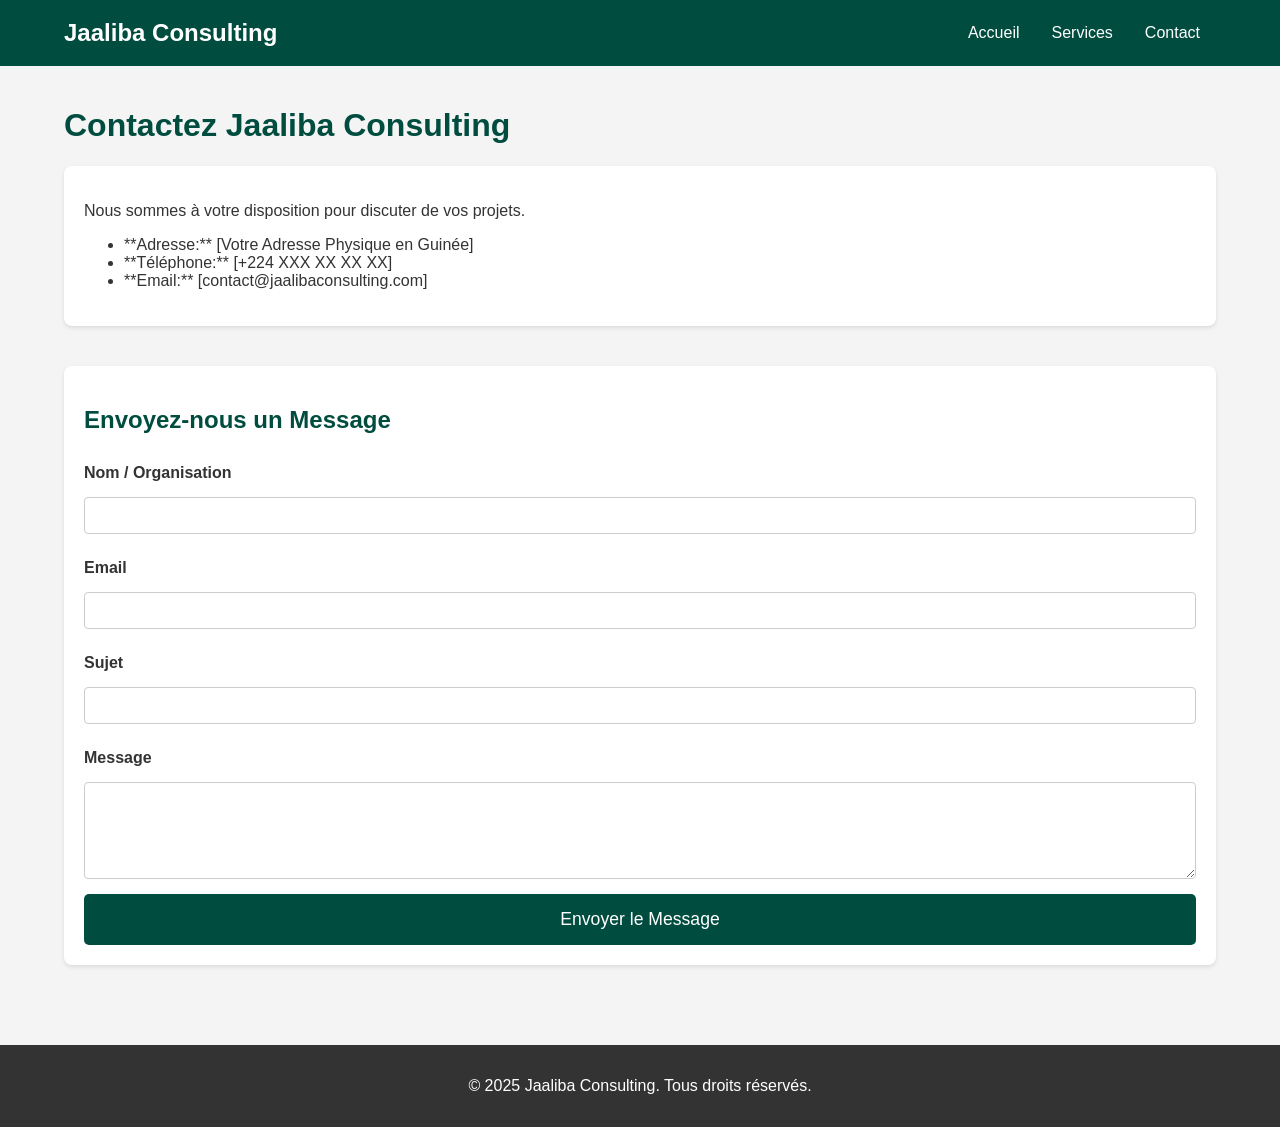
<file: contact.html>
<!DOCTYPE html>
<html lang="fr">
<head>
    <meta charset="UTF-8">
    <meta name="viewport" content="width=device-width, initial-scale=1.0">
    <title>Contact - Jaaliba Consulting</title>
    <link rel="stylesheet" href="style.css">
</head>
<body>
    <header>
        <div class="logo">Jaaliba Consulting</div>
        <nav>
            <ul>
                <li><a href="index.html">Accueil</a></li>
                <li><a href="services.html">Services</a></li>
                <li><a href="contact.html">Contact</a></li>
            </ul>
        </nav>
    </header>

    <main>
        <h1>Contactez Jaaliba Consulting</h1>
        <section class="contact-info">
            <p>Nous sommes à votre disposition pour discuter de vos projets.</p>
            <ul>
                <li>**Adresse:** [Votre Adresse Physique en Guinée]</li>
                <li>**Téléphone:** [+224 XXX XX XX XX]</li>
                <li>**Email:** [contact@jaalibaconsulting.com]</li>
            </ul>
        </section>
        
        <section class="contact-form">
            <h2>Envoyez-nous un Message</h2>
            <form action="[URL_DU_SERVICE_DE_FORMULAIRE_TIERS]" method="POST">
                <label for="name">Nom / Organisation</label>
                <input type="text" id="name" name="name" required>

                <label for="email">Email</label>
                <input type="email" id="email" name="email" required>

                <label for="subject">Sujet</label>
                <input type="text" id="subject" name="subject" required>

                <label for="message">Message</label>
                <textarea id="message" name="message" rows="5" required></textarea>

                <button type="submit">Envoyer le Message</button>
            </form>
        </section>
    </main>

    <footer>
        <p>&copy; 2025 Jaaliba Consulting. Tous droits réservés.</p>
    </footer>
</body>
</html>
</file>
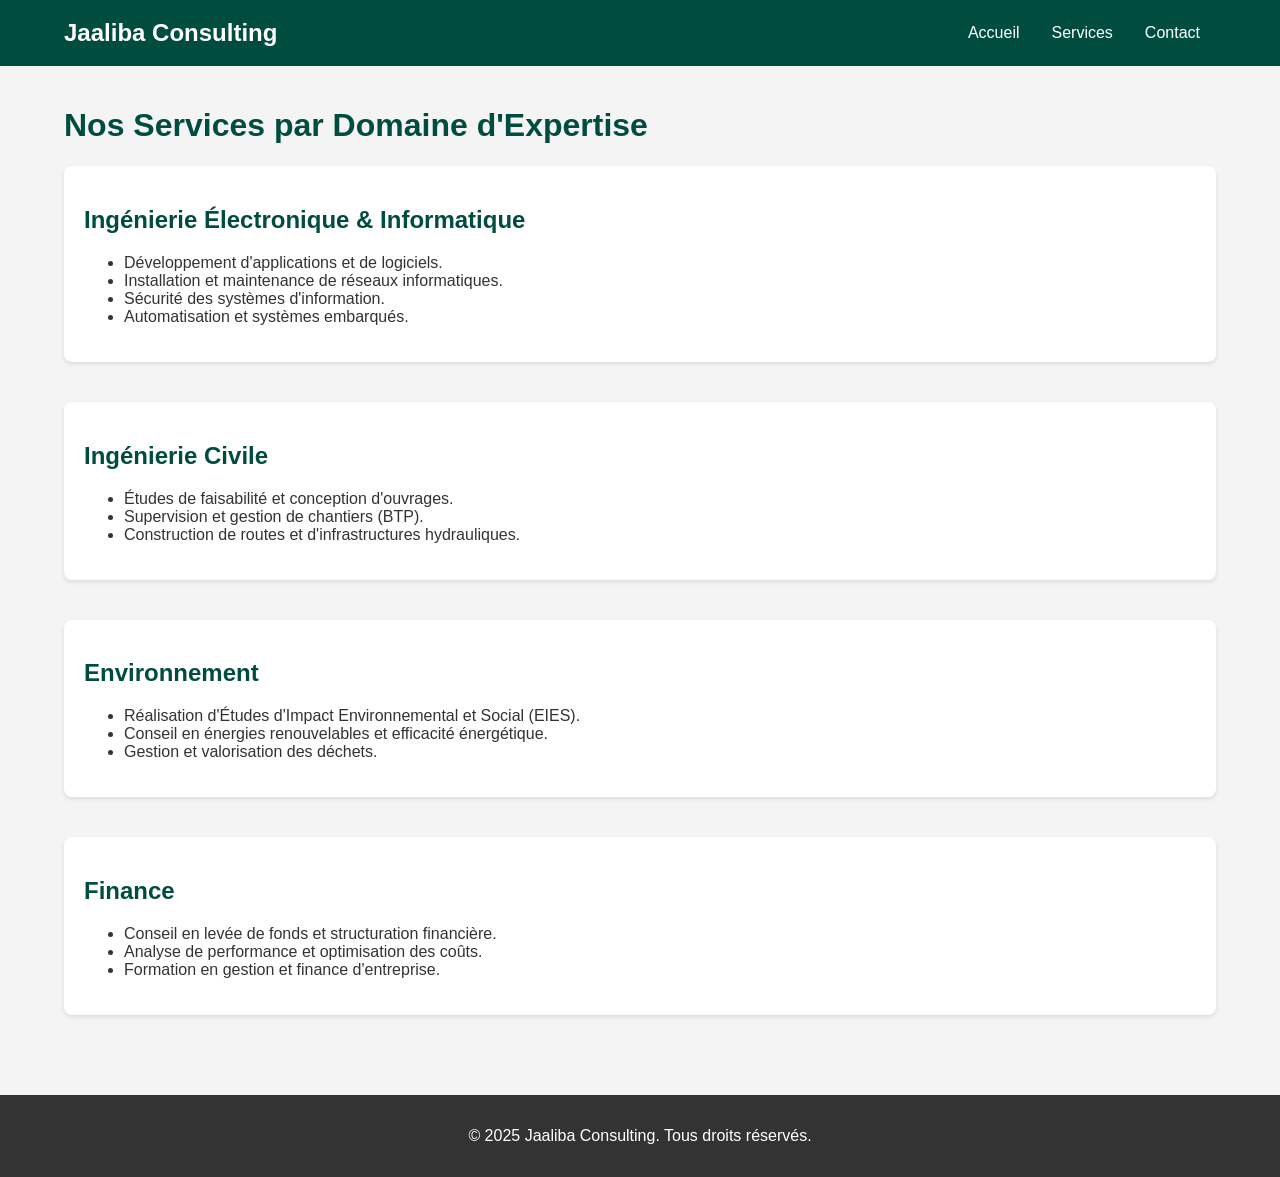
<file: services.html>
<!DOCTYPE html>
<html lang="fr">
<head>
    <meta charset="UTF-8">
    <meta name="viewport" content="width=device-width, initial-scale=1.0">
    <title>Services - Jaaliba Consulting</title>
    <link rel="stylesheet" href="style.css">
</head>
<body>
    <header>
        <div class="logo">Jaaliba Consulting</div>
        <nav>
            <ul>
                <li><a href="index.html">Accueil</a></li>
                <li><a href="services.html">Services</a></li>
                <li><a href="contact.html">Contact</a></li>
            </ul>
        </nav>
    </header>

    <main>
        <h1>Nos Services par Domaine d'Expertise</h1>
        
        <section class="service-detail">
            <h2>Ingénierie Électronique & Informatique</h2>
            <ul>
                <li>Développement d'applications et de logiciels.</li>
                <li>Installation et maintenance de réseaux informatiques.</li>
                <li>Sécurité des systèmes d'information.</li>
                <li>Automatisation et systèmes embarqués.</li>
            </ul>
        </section>
        
        <section class="service-detail">
            <h2>Ingénierie Civile</h2>
            <ul>
                <li>Études de faisabilité et conception d'ouvrages.</li>
                <li>Supervision et gestion de chantiers (BTP).</li>
                <li>Construction de routes et d'infrastructures hydrauliques.</li>
            </ul>
        </section>
        
        <section class="service-detail">
            <h2>Environnement</h2>
            <ul>
                <li>Réalisation d'Études d'Impact Environnemental et Social (EIES).</li>
                <li>Conseil en énergies renouvelables et efficacité énergétique.</li>
                <li>Gestion et valorisation des déchets.</li>
            </ul>
        </section>
        
        <section class="service-detail">
            <h2>Finance</h2>
            <ul>
                <li>Conseil en levée de fonds et structuration financière.</li>
                <li>Analyse de performance et optimisation des coûts.</li>
                <li>Formation en gestion et finance d'entreprise.</li>
            </ul>
        </section>
    </main>

    <footer>
        <p>&copy; 2025 Jaaliba Consulting. Tous droits réservés.</p>
    </footer>
</body>
</html>
</file>
<file: style.css>
/* Style de Base */
body {
    font-family: Arial, sans-serif;
    margin: 0;
    padding: 0;
    color: #333;
    background-color: #f4f4f4;
}

/* Header et Navigation */
header {
    background-color: #004d40; /* Couleur forte, ex: Vert foncé */
    color: white;
    padding: 1em 5%;
    display: flex;
    justify-content: space-between;
    align-items: center;
}

.logo {
    font-size: 1.5em;
    font-weight: bold;
}

nav ul {
    list-style: none;
    padding: 0;
    margin: 0;
    display: flex;
}

nav ul li a {
    color: white;
    text-decoration: none;
    padding: 0.5em 1em;
    display: block;
}

nav ul li a:hover {
    background-color: #00665c;
}

/* Contenu Principal */
main {
    padding: 20px 5%;
}

h1, h2 {
    color: #004d40;
}

section {
    margin-bottom: 40px;
    padding: 20px;
    background-color: white;
    border-radius: 8px;
    box-shadow: 0 2px 4px rgba(0, 0, 0, 0.1);
}

/* Section Hero (Accueil) */
.hero {
    text-align: center;
    padding: 60px 20px;
    background-color: #e0f2f1; /* Fond clair pour le contraste */
    margin-bottom: 20px;
}

.cta-button {
    display: inline-block;
    background-color: #ff9800; /* Couleur d'action, ex: Orange */
    color: white;
    padding: 10px 20px;
    text-decoration: none;
    border-radius: 5px;
    margin-top: 15px;
    font-weight: bold;
}

.cta-button:hover {
    background-color: #f57c00;
}

/* Aperçu des Domaines (Accueil) */
.domains {
    display: flex;
    justify-content: space-around;
    flex-wrap: wrap;
    gap: 20px;
    margin-top: 20px;
}

.domains > div {
    flex: 1;
    min-width: 250px;
    padding: 15px;
    border: 1px solid #ccc;
    border-radius: 5px;
    text-align: center;
}

/* Footer */
footer {
    text-align: center;
    padding: 1em 5%;
    background-color: #333;
    color: white;
    margin-top: 20px;
}

/* Formulaire de Contact */
.contact-form form {
    display: grid;
    gap: 15px;
}

.contact-form label {
    font-weight: bold;
    margin-top: 10px;
}

.contact-form input[type="text"],
.contact-form input[type="email"],
.contact-form textarea {
    width: 100%;
    padding: 10px;
    border: 1px solid #ccc;
    border-radius: 4px;
    box-sizing: border-box; /* Important pour l'alignement */
}

.contact-form button {
    background-color: #004d40;
    color: white;
    padding: 15px;
    border: none;
    cursor: pointer;
    border-radius: 5px;
    font-size: 1.1em;
}

.contact-form button:hover {
    background-color: #00665c;
}
</file>
